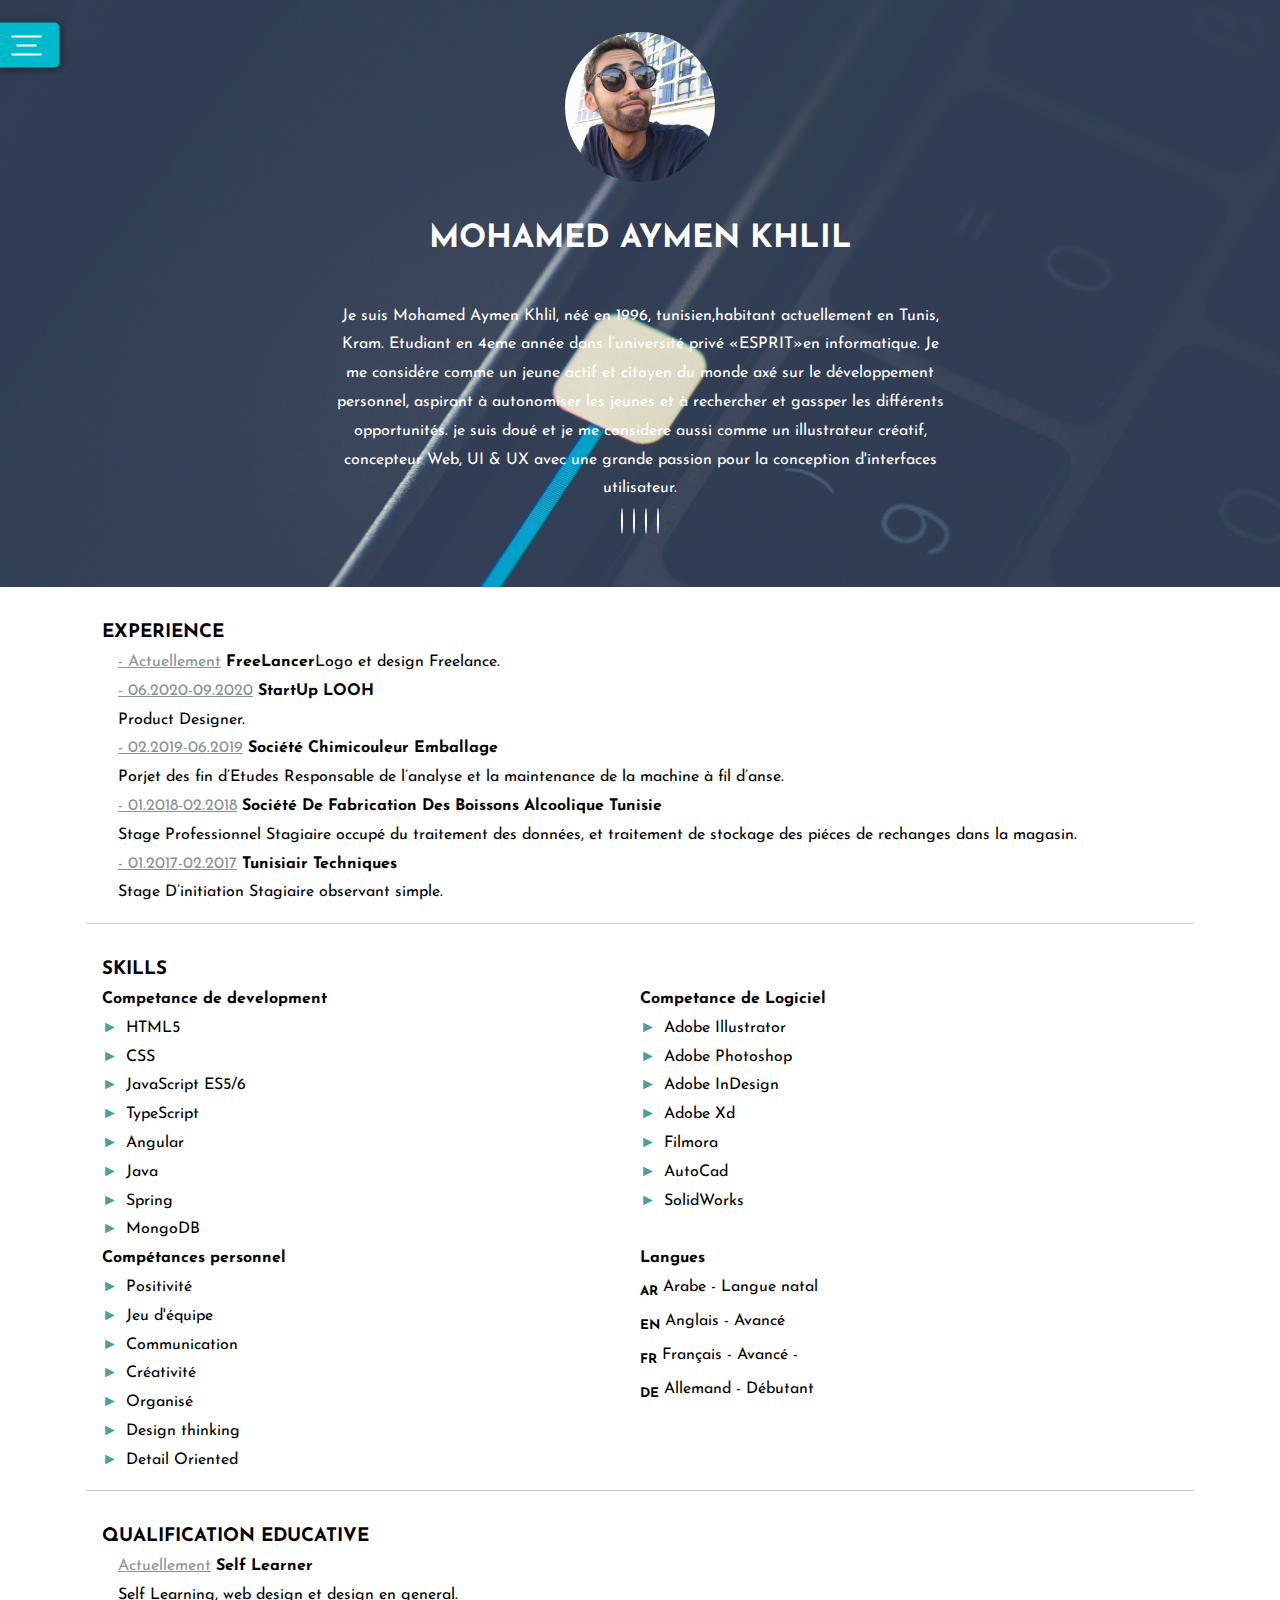
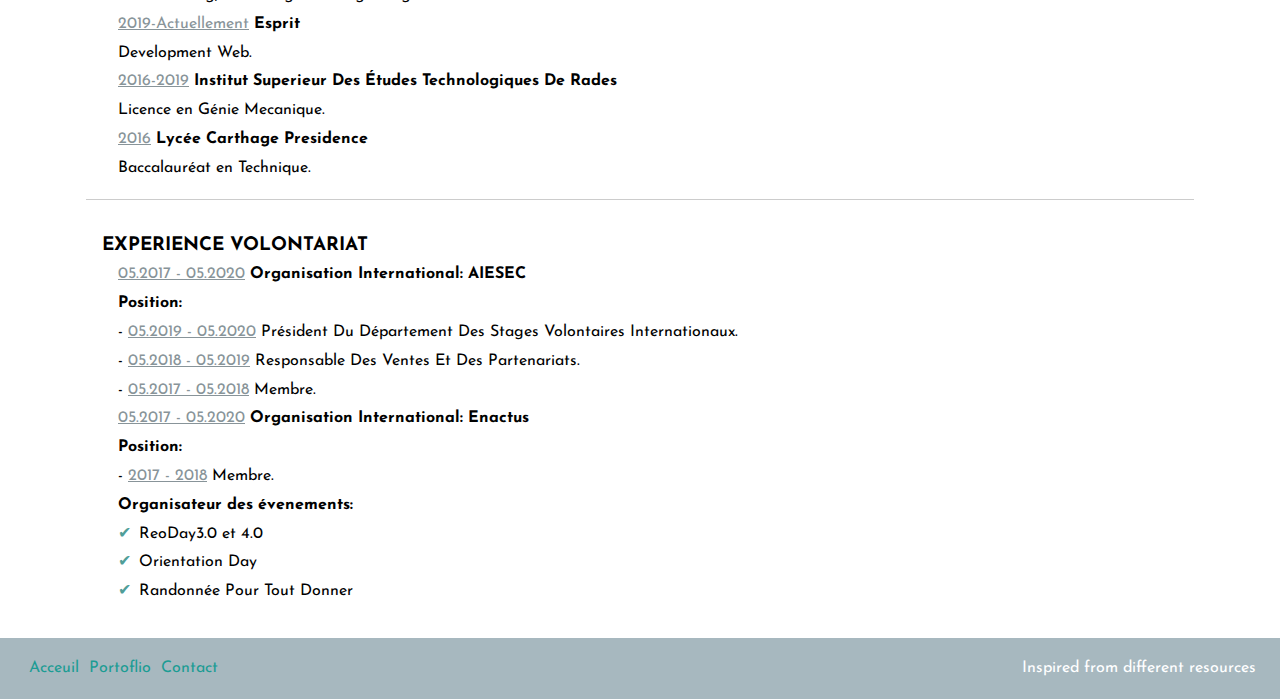
<file: Index.html>
<!DOCTYPE html>
<html>
<head>
  <meta charset="UTF-8">
  <title>Aymen Khlil</title>
  <link rel="stylesheet" href="https://use.fontawesome.com/releases/v5.0.13/css/all.css" integrity="sha384-DNOHZ68U8hZfKXOrtjWvjxusGo9WQnrNx2sqG0tfsghAvtVlRW3tvkXWZh58N9jp" crossorigin="anonymous">
  <link rel="stylesheet" href="style.css">
  <link rel="stylesheet" href="style2.css">
  <script src="https://code.jquery.com/jquery-3.4.1.min.js"></script>
	<script>
		$(document).ready(function(){
		  	var btn = document.querySelector(".btn");
			var menu = document.querySelector(".menu");
			var anchors = document.querySelectorAll(".anr");

			btn.addEventListener("click", function(){
			  this.classList.toggle("active");
			  menu.classList.toggle("active");
			});
		});
	</script>
</head>

<body>
  <header>
    <div class="wrapper">
        <div class="btn">
            <div class="one"></div>
            <div class="two"></div>
            <div class="three"></div>
        </div>
        <div class="menu">
            <ul>
                <li><a href="index.html" data-text="Acceuil"><i class="fas fa-home"></i></a></li>
                <li><a href="Portflio.html" data-text="Portoflio"><i class="fas fa-user"></i></a></li>
                <li><a href="Contact.html" data-text="Contact"><i class="fas fa-address-book"></i></a></li>
                 
            </ul>  
        </div>
    </div>
    <div>
      <img src="./img/avatar.jpg" />
    </div>
    <h1>Mohamed Aymen Khlil</h1>
    <section>
      <p>Je suis Mohamed Aymen Khlil, néé en 1996, tunisien,habitant actuellement en Tunis, Kram.
          Etudiant en 4eme année dans l’université privé «ESPRIT»en informatique.
        Je me considére comme un jeune actif et citoyen du monde axé sur le développement personnel, aspirant à autonomiser les jeunes et à rechercher et gassper les différents opportunités.
        je suis doué et je me considere aussi comme un illustrateur créatif, concepteur Web, UI & UX avec une grande passion pour la conception d'interfaces utilisateur.</p>
      <a href="https://www.facebook.com/Aymen.Khlil.03/" target="_blank">
        <i class="fab fa-facebook-f"></i>
      </a>
      <a href="https://twitter.com/Laymuna_k" target="_blank">
        <i class="fab fa-twitter"></i>
      </a>
      <a href="https://www.instagram.com/med.aymen.khlil/?hl=en" target="_blank">
        <i class="fab fa-instagram"></i>
      </a>
      <a href="https://www.linkedin.com/in/mohamed-aymen-khlil-467840179/" target="_blank">
        <i class="fab fa-linkedin-in"></i>
      </a>
    </section>
  </header>
  <main>
      
    <section>
      <h3>EXPERIENCE</h3>
      
      <article class='course'>
        <div class='school'>
            <span>- Actuellement</span> <strong>FreeLancer</strong>
          </div>
          <div class="descrition">
              Logo et design Freelance.
          </div>
        </article>
        <article>
          <div class='school'>
            <span>- 06.2020-09.2020</span> <strong>StartUp LOOH</strong>
          </div>
          <div>
            Product Designer.
          </div>
        </article>
        <article>
          <div class='school'>
            <span>- 02.2019-06.2019</span> <strong>Société Chimicouleur Emballage</strong>
          </div>
          <div>
            Porjet des fin d’Etudes Responsable de l’analyse et la maintenance de la machine à fil d’anse.
          </div>
        </article>
        <article>
          <div class='school'>
            <span>- 01.2018-02.2018</span> <strong>Société de fabrication des boissons alcoolique Tunisie</strong>
          </div>
          <div>
            Stage Professionnel Stagiaire occupé du traitement des données, et traitement de stockage des piéces de rechanges dans la magasin.
          </div>
        </article>
        <article>
            <div class='school'>
              <span>- 01.2017-02.2017</span> <strong>Tunisiair Techniques</strong>
            </div>
            <div>
                Stage D’initiation Stagiaire observant simple.
            </div>
          </article>        
    </section>
    <section>
      <h3>Skills</h3>
      <div class='skills'>
        <div class='column'>
          <h4>Competance de development</h4>
          <ul>
            <li>HTML5</li>
            <li>CSS</li>
            <li>JavaScript ES5/6</li>
            <li>TypeScript</li>
            <li>Angular</li>
            <li>Java</li>
            <li>Spring</li>   
            <li>MongoDB</li>         
          </ul>
        </div>
        <div class='column'>
          <h4>Competance de Logiciel</h4>
          <ul>
            <li>Adobe Illustrator</li>
            <li>Adobe Photoshop</li>
            <li>Adobe InDesign</li>
            <li>Adobe Xd</li>
            <li>Filmora</li>
            <li>AutoCad</li>
            <li>SolidWorks</li>
          </ul>
        </div>
        <div class='column'>
            <h4>Compétances personnel</h4>
            <ul>
              <li>Positivité</li>
              <li>Jeu d'équipe</li>
              <li>Communication</li>
              <li>Créativité</li>
              <li>Organisé </li>
              <li>Design thinking</li>
              <li>Detail Oriented</li>
            </ul>
          </div>
        <div>
          <h4>Langues</h4>
          <p><sub><b>AR</b></sub> Arabe - Langue natal</p>
          <p><sub><b>EN</b></sub> Anglais - Avancé </p>
          <p><sub><b>FR</b></sub> Français - Avancé - </p>
          <p><sub><b>DE</b></sub> Allemand - Débutant</p>
        </div>
      </div>
    </section>

    <section>
      <h3>Qualification Educative</h3>
      <article>
        <div class='school'>
          <span>Actuellement</span> <strong>Self learner</strong>
        </div>
        <div class="descrition">
            Self Learning, web design et design en general.
        </div>
      </article>
      <article>
        <div class='school'>
          <span>2019-Actuellement</span> <strong>Esprit</strong>
        </div>
        <div>
          Development Web.
        </div>
      </article>
      <article>
        <div class='school'>
          <span>2016-2019</span> <strong>Institut superieur des études technologiques de Rades</strong>
        </div>
        <div>
          Licence en Génie Mecanique.
        </div>
      </article>
      <article>
        <div class='school'>
          <span>2016</span> <strong>Lycée Carthage Presidence</strong>
        </div>
        <div>
            Baccalauréat en Technique.
        </div>
      </article>
    </section>

    <section>
      <h3>Experience Volontariat</h3>
      <article>
        <div class='job-title'>
          <span>05.2017 - 05.2020</span> <strong>Organisation international: AIESEC</strong><br> 
          <dl>
              <dt><strong>Position:</strong></dt> 
              <dd>- <span>05.2019 - 05.2020</span> Président du département des stages volontaires internationaux.</dd>
              <dd>- <span>05.2018 - 05.2019</span> Responsable des ventes et des Partenariats.</dd>
              <dd>- <span>05.2017 - 05.2018</span> Membre.</dd>
          </dl>          
        </div>
        <div class='job-title'>
            <span>05.2017 - 05.2020</span> <strong>Organisation international: Enactus</strong><br> 
            <dl>
                <dt><strong>Position:</strong></dt>                 
                <dd>- <span>2017 - 2018</span> Membre.</dd>
            </dl>          
          </div>
        <div>
          <p><strong>Organisateur des évenements:</strong></p>
          <ul class="job-description">
            <li>ReoDay3.0 et 4.0</li>
            <li>Orientation Day</li>
            <li>Randonnée Pour Tout Donner</li>
          </ul>
        </div>
      </article>
    </section>
  </main>
  
  <footer>  
    <div class="aaa">
        <ul>
            <li><a href="index.html"> Acceuil</a></li>
            <li><a href="Portflio.html"> Portoflio</a></li>
            <li><a href="Contact.html"> Contact</a></li>
        </ul>     
    </div>
    <p class="zzz">Inspired from different resources</p>
  </footer>
</body>
</html>
</file>
<file: style.css>
@import url("https://fonts.googleapis.com/css?family=Raleway");

body {
  margin: 0;
  font-family: "Raleway";
  font-size: 16px;
  line-height: 1.8em;
}

a {
  color: #1c9c94;
  text-decoration: none;
}

a:hover {
  opacity: 0.5;
}

article {
  padding: 0 1em;
}

section {
  margin: 1em;
  padding: 1em;
}

header,
main {
  margin: 0 auto;
}

header {
  padding: 2em;
  text-align: center;
  background-image: url("./img/bg.jpg");
  background-size: cover;
  background-position: fixed;
  color: white;
}

header section {
  margin: 0 auto;
  max-width: 640px;
}

header img {
  border-radius: 50%;
  max-width: 150px;
}

h1 {
  text-transform: uppercase;
  margin: 1em 0;
}

h3 {
  text-transform: uppercase;
}

h3,
h4 {
  font-weight: bold;
}

main {
  max-width: 1140px;
}

main section:not(:last-child) {
  border-bottom: 1px solid #ccc;
}

.fab {
  border: 1px solid white;
  border-radius: 50%;
  font-size: 1.5em;
  width: 1.5em;
  height: 1.5em;
  line-height: 1.5em;
  margin: 5px;
  text-align: center;
}

a .fab {
  color: white;
}

.course,
.skills {
  display: -ms-flexbox;
  display: flex;
  -ms-flex-wrap: wrap;
  flex-wrap: wrap;
}

.course .title {
  color: #509e98;
  -ms-flex: 0 0 33.3%;
  flex: 0 0 33.3%;
  max-width: 33%;
}

.course .descrition {
  -ms-flex: 0 0 66.6%;
  flex: 0 0 66.6%;
  max-width: 66.6%;
}

.course .descrition p {
  padding-left: 1em;
}

.skills .column {
  -ms-flex: 0 0 50%%;
  flex: 0 0 50%;
  max-width: 50%;
}

.skills .column ul,
ul.job-description {
  list-style-type: none;
}

.skills .column ul > li:before {
  content: "►";
  padding-right: 0.5em;
  color: #509e98;
}

.school,
.job-title {
  text-transform: capitalize;
}

.school span,
.job-title span {
  color: #889499;
  text-decoration: underline;
}

ul.job-description li:before {
  content: "✔";
  padding-right: 0.5em;
  color: #509e98;
}

.aaa ul {
  list-style-type: none;
}
.aaa li {
  float: left;
}
.aaa a {
  padding: 5px;
}
.zzz {
  text-align: right;
}

footer {
  padding: 1em 1.5em;
  background: #a7b8bf;
  color: white;
}

@media only screen and (max-width: 768px) {
  .course {
    display: block;
  }

  .course .title,
  .course .descrition {
    max-width: 100%;
  }
}

@media only screen and (max-width: 576px) {
  .skills {
    display: block;
  }

  .skills .column {
    max-width: 100%;
  }
}
</file>
<file: style2.css>
@import url("https://fonts.googleapis.com/css?family=Josefin+Sans&display=swap");

* {
  margin: 0;
  padding: 0;
  box-sizing: border-box;
  list-style: none;
  text-decoration: none;
  font-family: "Josefin Sans", sans-serif;
}

.wrapper {
  position: Fixed;
  top: 5%;
  left: 6%;
  transform: translate(-50%, -50%);
  width: 165px;
}

.btn {
  width: 65px;
  height: 45px;
  background: #00b9ca;
  border-radius: 5px;
  box-shadow: 2px 2px 10px rgba(0, 0, 0, 0.35);
  cursor: pointer;
  position: relative;
}

.btn > div {
  width: 20px;
  height: 2px;
  background: #fff;
  position: absolute;
  top: 50%;
  left: 50%;
  transform: translate(-50%, -50%);
  transition: all 0.1s ease;
}

.btn .one {
  top: 30%;
  width: 30px;
}

.btn .three {
  top: 70%;
  width: 30px;
}

.menu {
  position: absolute;
  top: 0;
  right: 0px;
  width: 65px;
  height: auto;
  background: #fff;
  border-radius: 5px;
  text-align: center;
  box-shadow: 2px 2px 10px rgba(0, 0, 0, 0.35);
  display: none;
}

.menu:before {
  content: "";
  position: absolute;
  top: 15px;
  left: -40px;
  border-width: 10px 20px;
  border-style: solid;
  border-color: transparent #fff transparent transparent;
}

.menu ul li a {
  display: block;
  padding: 10px 0;
  margin: 10px 0;
  color: #00b9ca;
  transition: all 0.5s ease;
  position: relative;
}

.menu ul li a:hover .fas {
  position: relative;
  color: #fff;
  transition: all 0.1s ease;
}

.menu ul li a:hover:before {
  content: "";
  position: absolute;
  top: 0;
  left: 0;
  width: 250%;
  height: 38px;
  background: #00b9ca;
  border-top-right-radius: 5px;
  border-bottom-right-radius: 5px;
  transition: all 0.5s ease;
}

.menu ul a:hover:after {
  content: attr(data-text);
  position: absolute;
  top: 0;
  left: 25px;
  width: 250%;
  height: 38px;
  line-height: 38px;
  color: #fff;
  font-size: 12px;
  letter-spacing: 2px;
  transition: all 0.5s ease;
}

.btn.active .one {
  top: 45%;
  left: 25%;
  transform: rotate(45deg);
}

.btn.active .two {
  opacity: 0;
}

.btn.active .three {
  top: 45%;
  left: 25%;
  transform: rotate(-45deg);
}

.menu.active {
  display: block;
}
</file>
